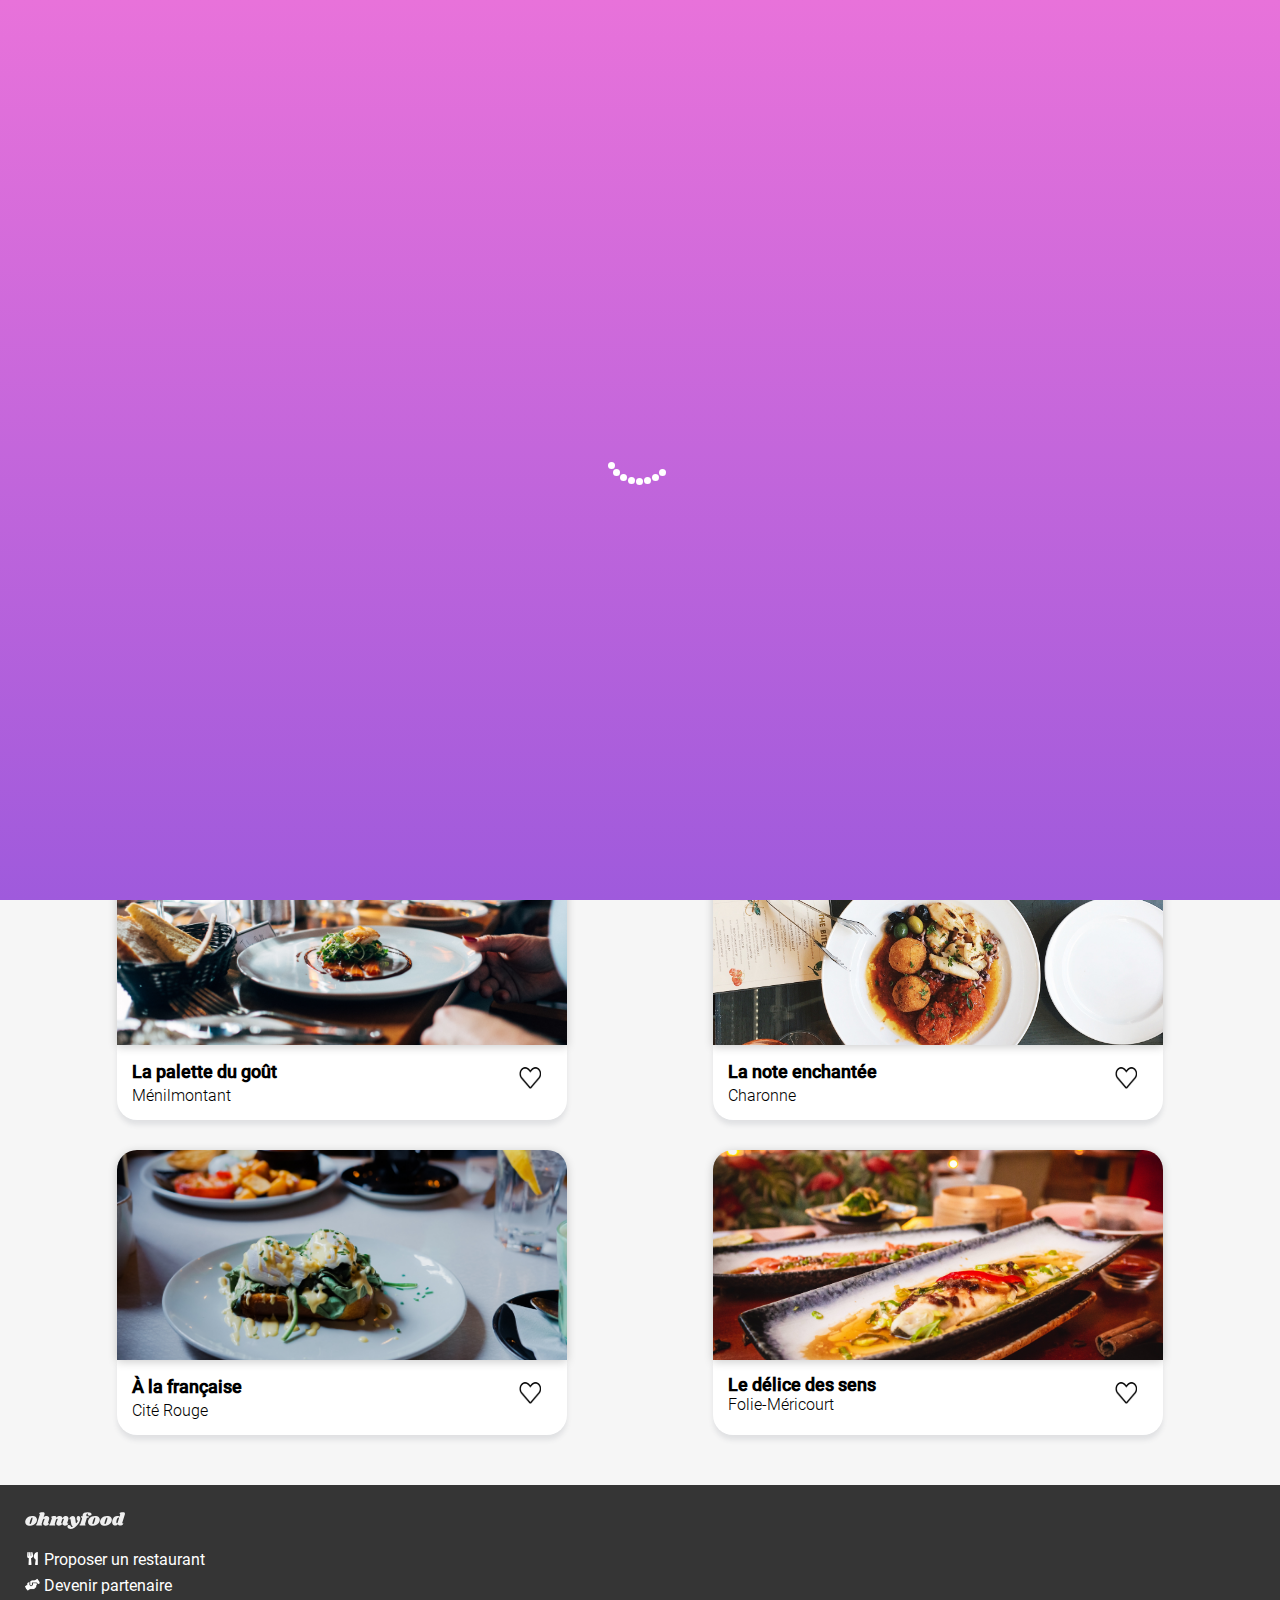
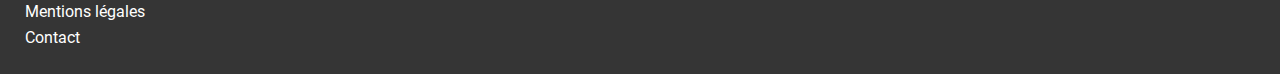
<file: index.html>
<!DOCTYPE html>
<html lang="fr">
<head>
	<title>OhMyFood</title>
	<meta name="viewport" content="width=device-width, initial-scale=1">
	<link rel="stylesheet" href="./css/style.css">
	<link rel="stylesheet" href="https://cdnjs.cloudflare.com/ajax/libs/font-awesome/6.1.2/css/all.min.css">
	<meta charset="UTF-8">

</head>

<body>

    <div class="loader">
        <div class="lds-roller"><div></div><div></div><div></div><div></div><div></div><div></div><div></div><div></div></div>
    </div>

    <div id="bloc_page">
        <header class="header">
            <div class="header_box_logo">
                <img class="header_box_logo_logo" alt="logo_omf" src="./image/logo/ohmyfood.png">
            </div>
            <div class="header_box_position">
                <img class="header_box_position_icon" alt="icon_pin" src="./image/Icon/pin.png">
                <p class="header_box_position_txt regular">
                    Paris, Belleville
                </p>
            </div>
            <div class="header_box_explorer">
                <h1 class="header_box_explorer_title">
                    Réservez le menu qui<br>
                    vous convient
                </h1>
                <p class="header_box_explorer_txt">
                    Découvrez des restaurants d'exception,<br>
                    séléctionnés par nos soins.
                </p>
                <button class="header_box_explorer_button">
                    Explorer nos restaurants
                </button>
            </div>
            <div class="header_box_title">
                <h2 class="header_box_title_title">
                    Fonctionnement
                </h2>
            </div>
            <div class="header_box_nav">
                <nav>
                    <ul>
                        <li>
                            <a class="header_box_nav_icon_phone">
                                <div class="circle">
                                1
                                </div>
                                Choisissez un restaurant
                            </a>
                        </li>
                        <li>
                            <a class="header_box_nav_icon_menu">
                                <div class="circle">
                                2
                                </div>
                                Composez votre menu
                            </a>
                        </li>
                        <li>
                            <a class="header_box_nav_icon_store">
                                <div class="circle">
                                3
                                </div>
                                Dégustez au restaurant
                            </a>
                        </li>
                    </ul>
                </nav>
            </div>
        </header>

        <main class="main_container">
            <article class="main_article">
                <div class="main_article_title">
                    <h2>
                        Restaurants
                    </h2>
                </div>
                <div class="main_article_sections">
                    <section class="section">
                        <a href="./La palette du goût.html">           
                            <div class="section_box_img">
                                <div class="section_box_img_nouveau">
                                    <p class="nouveau_text">
                                        Nouveau
                                    </p>
                                </div>
                                <img class="section_box_img_img" alt="La palette du goût" src="./image/restaurants/jay-wennington-N_Y88TWmGwA-unsplash.jpg">
                            </div>
                        </a>
                            <div class="section_box_description">
                                <div class="section_box_description_txt">
                                    <h3>
                                        La palette du goût
                                    </h3>
                                    <p>
                                        Ménilmontant
                                    </p>
                                </div>
                                <div class="section__box-description--box-picto"></div>
                            </div>
                        </section>
                        <section class="section">
                            <a href="./La note enchantée.html">       
                                <div class="section_box_img">
                                    <div class="section_box_img_nouveau">
                                        <p class="nouveau_text">
                                            Nouveau
                                        </p>
                                    </div>
                                    <img class="section_box_img_img" alt="La palette du goût" src="./image/restaurants/stil-u2Lp8tXIcjw-unsplash.jpg">
                                </div>
                            </a>
                            <div class="section_box_description">
                            <div class="section_box_description_txt">
                            <h3>
                                La note enchantée
                                </h3>
                                <p>
                                    Charonne
                                </p>
                            </div>
                            <div class="section__box-description--box-picto"></div>
                        </div>
                    </section>
                    <section class="section">
                        <a href="./À la française.html">
                            <div class="section_box_img">
                                <img class="section_box_img_img" alt="La palette du goût" src="./image/restaurants/toa-heftiba-DQKerTsQwi0-unsplash.jpg">
                            </div>
                        </a>
                        <div class="section_box_description">
                            <div class="section_box_description_txt">
                                <h3>
                                    À la française
                                </h3>
                                <p>
                                    Cité Rouge
                                </p>
                            </div>
                            <div class="section__box-description--box-picto"></div>
                        </div>
                    </section>
                    <section class="section">
                        <a href="./Le délice des sens.html">
                            <div class="section_box_img">
                                <img class="section_box_img_img" alt="La palette du goût" src="./image/restaurants/louis-hansel-shotsoflouis-qNBGVyOCY8Q-unsplash.jpg">
                            </div>
                        </a>
                    <div class="section_box_description">
                        <div class="section_box-description_txt">
                            <h3>
                            Le délice des sens
                            </h3>
                            <p>
                                Folie-Méricourt
                            </p>
                        </div>
                        <div class="section__box-description--box-picto"></div>
                    </div>
                </section>
                </div>
            </article>
        </main>

        <footer class="footer">
            <div class="footer_box_logo">
                <img class="footer_box_logo_logo" alt="logo" src="./image/logo/ohmyfood@2x.svg">
            </div>
            <nav> 
                <ul class="footer_box_nav_icon">
                    <li>
                        <a href="">
                            <img class="footer_box_nav_icon_picto" alt="pictograme d'une fouchette et d'un couteau" src="./image/Icon/restaurants.png">
                            Proposer un restaurant
                        </a>
                    </li>
                    <li>
                        <a href="">
                            <img class="footer_box_nav_icon_picto" alt="pictogramme d'une poignée de main" src="./image/Icon/partenaires.png">
                            Devenir partenaire
                        </a>
                    </li>
                </ul>
                <ul class="footer_box_nav">
                    <li>
                        <a href="">
                            Mentions légales
                        </a>
                    </li>
                    <li>
                        <a href="mailto:exemple@exemple.com">
                            Contact
                        </a>
                    </li>
                </ul>      
            </nav>
        </footer>
    </div>
</body>
</html>
</file>
<file: css/style.css>
:root {
  --background-color: #fff;
  --primary-color: #9356DC;
  --secondary-color: #FF79DA;
}

@font-face {
  font-family: "Roboto-light";
  src: url(../font/roboto/Roboto-Light.ttf);
}

@font-face {
  font-family: "Roboto-regular";
  src: url(../font/roboto/Roboto-Regular.ttf);
}

@font-face {
  font-family: "Roboto-medium";
  src: url(../font/roboto/Roboto-Medium.ttf);
}

@font-face {
  font-family: "Roboto-bold";
  src: url(../font/roboto/Roboto-Bold.ttf);
}

@font-face {
  font-family: "Shrikhand-regular";
  src: url(../font/Shrikhand/Shrikhand-Regular.ttf);
}

* {
  margin: 0;
  padding: 0;
  text-decoration: none;
  list-style-type: none;
  border: none;
}

body {
  font-family: 'Roboto-regular';
  background-color: var(--background-color);
}

h1, h2 {
  font-size: 1.3em;
}

h3, a {
  font-size: 1.1em;
  font-family: "Roboto-Medium";
}

p {
  overflow: hidden;
  white-space: nowrap;
  text-overflow: ellipsis;
  font-family: 'Roboto-light';
}

span {
  justify-content: flex-end;
  display: flex;
  margin-right: 10px;
  font-family: 'Roboto-bold';
  position: absolute;
  right: 1px;
  bottom: 0;
  font-size: 1em;
}


button{
    padding: 15px;
    margin: 32px 75px 20px 82px;
    border-radius: 999px;
    background: linear-gradient(#e872da, #9f5adc);
    color: white;
    box-shadow: 0px 5px 5px #e0e1e3;
    width: 218px;
    cursor: pointer;
}

button:hover{
  opacity: 0.8;
  box-shadow: 0px 5px 5px #c2c3c5;
}

.header_box_explorer_button {
  margin: 32px 50px 32px 50px;
}

.zone_bouton{
  display: flex;
  justify-content: center;
}

.header_box_logo {
  padding: 22px 0px 13px 0px;
  box-shadow: 0px 5px 5px #e0e1e3;
  position: relative;
  background-color: white;
  display: flex;
  justify-content: center;
}
.header_box_logo_logo {
  width: 164px;
  height: 28px;
}

.header_box_position {
  background-color: #eaeaea;
  font-size: 1em;
  padding: 15px;
  display: flex;
  align-items: center;
  justify-content: center;
  font-family: 'Roboto-regular';
  font-weight: 600;
  }

.header_box_position_icon {
  width: 20px;
  height: 18px;
  margin-right: 11px;
}

.header_box_position_txt {
  margin-right: 32px;
}

.header_box_explorer {
  background: linear-gradient(white, #f6f6f6);
  text-align: center;
  padding-top: 39px;
  align-items: center;
}

.header_box_explorer_txt {
  margin: 12px 0px 0px 0px;
  font-family: "Roboto-light";
  font-weight: 200;
  font-size: 1.1em;
  letter-spacing: 0.05px;
}

.header_box_title {
  margin-top: 40px;
}

.header_box_title_title {
  margin-left: 20px;
}

.header_box_nav ul {
  margin: 26px 0px 0px 20px;
  display: flex;
  justify-content: space-around;
  flex-wrap: wrap;
  flex-direction: column;
}

.header_box_nav_icon_phone {
  background-image: url(../image/Icon/phone.png);
}

.header_box_nav_icon_menu {
  background-image: url(../image/Icon/menu.png);
}

.header_box_nav_icon_store {
  background-image: url(../image/Icon/store.png);
}

.header_box_nav_icon_phone:hover {
  background-image: url(../image/Icon/phone_purple.png);
}

.header_box_nav_icon_menu:hover {
  background-image: url(../image/Icon/menu_purple.png);
}

.header_box_nav_icon_store:hover {
  background-image: url(../image/Icon/store_purple.png);
}

.header_box_nav_icon_phone,
.header_box_nav_icon_menu,
.header_box_nav_icon_store {
  box-shadow: 0px 5px 5px #e0e1e3;
  cursor: pointer;
  width: 322px;
  height: 63px;
  background-repeat: no-repeat;
  background-size: 22px, 20px;
  background-position: right 92% bottom 50%;
  display: flex;
  justify-content: center;
  align-items: center;
  position: relative;
  border-radius: 20px;
  background-color: #f6f6f6;
  margin: 10px auto;
}

.header_box_nav_icon_phone:hover,
.header_box_nav_icon_menu:hover,
.header_box_nav_icon_store:hover {
  background-color: #f5edff;
}

.circle {
  background-color: #9356dc;
  color: white;
  width: 25px;
  height: 25px;
  border-radius: 25px;
  position: absolute;
  left: -10px;
  display: flex;
  justify-content: center;
  align-items: center;
}


/*Main*/

.main_container {
  margin-top: 30px;
  width: 100%;
}

.main_article {
  padding: 55px 0px 50px 0px;
  background-color: #f6f6f6;
}

.main_article_title {
  margin-left: 20px;
  margin-bottom: 22px;
}

.main_article_sections {
  display: flex;
  flex-direction: column;
  flex-wrap: wrap;
  justify-content: center;
  gap: 30px;
  width: 100%;
  max-width: 500px;
  margin: auto;
}

.section {
  margin: 0px 20px 0px 20px;
}

.section_box_img {
  position: relative;
  height: 210px;
  width: 100%;
  position: relative;
  box-shadow: 0 2px 10px rgba(0, 0, 0, 0.2);
  transition: all 450ms ease-out 0s;
  overflow: hidden;
  border-radius: 20px 20px 0px 0px;
  cursor: pointer;
}

.section_box_description {
  box-shadow: 0px 5px 5px #e0e1e3;
  display: flex;
  justify-content: space-between;
  padding: 15px 0px 0px 15px;
  border-radius: 0px 0px 20px 20px;
  height: 60px;
  background-color: white;
}

.section_box_description_txt {
  display: flex;
  flex-direction: column;
  line-height: 24px;
  margin-bottom: 14px;
  color: black;
}

.section_box_img_img {
  position: absolute;
  min-width: 100%;
  min-height: 100%;
  width: 100%;
  height: 100%;
  margin: auto;
  object-fit: cover;
}

.section_box_img_nouveau {
  position: absolute;
  background-color: #99e2d0;
  color: #008766;
  right: 14px;
  top: 14px;
  border-radius: 2px;
  z-index: 2;
}

.nouveau_text {
  font-family: "Roboto-regular";
  font-size: 0.85em;
  margin: 6px 13px 6px 13px;
}

.section__box-description--box-picto {
  background-image: url(../image/Icon/heart.png);
  background-size: 25px 22px;
  margin: 7px 24px 0px 0px;
  width: 25px;
  height: 22px;
  cursor: pointer;
}
.section__box-description--box-picto:hover {
  background-image: url(../image/Icon/heart_pink.png);
  background-size: 25px 22px;
  transition: ease-in-out 1s;
}

/*Footer*/

.footer {
  display: block;
  background-color: #353535;
  padding: 27px 0px 20px 25px;
}

.footer a {
  color: white;
  text-decoration: none;
  font-family: "roboto-regular";
  font-size: 1em;
}
.footer_box_logo_logo {
  width: 100px;
  filter: invert(1);
}

.footer_box_nav_icon {
  margin-top: 17px;
}

.footer_box_nav_icon_picto {
  width: 15px;
}

.footer_box_nav_icon li {
  margin-bottom: 7px;
}
.footer_box_nav li{
  margin-bottom: 7px;
}





/*Pages */

.header_box_logo_arrow {
  position: absolute;
  top: 21px;
  left: 19px;
  width: 24px;
}

.header_image {
  width: 100%;
  position: relative;
  height: 250px;
  object-fit: cover;
}

.main_menu {
  background-color: #f6f6f6;
  border-radius: 30px 30px 0px 0px;
  position: relative;
  top: -35px;
}

.main_menu_box_titre {
  display: flex;
  justify-content: space-between;
}

.main_menu_box_titre_titre {
  font-family: "Shrikhand-regular";
  margin: 32px 0px 0px 20px;
  font-size: 1.75em;
  ;
}

.main_menu_box_titre_heart {
  background-image: url(/image/Icon/heart.png);
  background-size: 25px 22px;
  margin: 38px 22px 0px 0px;
  width: 25px;
  height: 22px;
  cursor: pointer;
}

.main_menu_box_titre_heart:hover {
  background-image: url(/image/Icon/heart_pink.png);
  background-size: 25px 22px;
  transition: ease-in-out 1s;
}


.article_menu_box_titre {
  margin: 29px 0px 0px 15px;
}

.article_menu_box_titre_titre {
  font-family: "Roboto-light";
  font-size: 1em;
  margin-bottom: 5px;
}

.article_menu_box_titre_trait {
  background-color: #99e2d0;
  width: 12%;
  height: 3px;
}

.box_sections_menu {
  display: flex;
  flex-direction: column;
  align-items: center;
  margin: 20px 15px;
  box-sizing: border-box;
}

.anim_section1 {
  animation: animSection 1s;
}

.anim_section2 {
  animation: animSection 1.5s;
}

.anim_section3 {
  animation: animSection 2s;
}

.anim_section4 {
  animation: animSection 2.2s;
}

.anim_section5 {
  animation: animSection 2.4s;
}

.anim_section6 {
  animation: animSection 2.6s;
}

.anim_section7 {
  animation: animSection 2.7s;
}

.anim_section8 {
  animation: animSection 2.8s;
}

.anim_section9 {
  animation: animSection 2.9s;
}

.anim_section10 {
  animation: animSection 3s;
}

@keyframes animSection {
  0% {
    opacity: 0;
    margin-bottom: 40px;
  }

  100% {
    opacity: 1;
  }
}

.box_sections_menu_section {
  width: 100%;
  height: 80px;
  padding-left: 15px;
  margin-bottom: 10px;
  border-radius: 15px;
  box-shadow: 0px 0px 13px #d9dadb;
  background-color: white;
  cursor: pointer;
  display: flex;
  justify-content: flex-end;
  align-items: center;
  overflow: hidden;
}

.box_sections_menu_section .box_sections_menu_section_check,
.box_sections_menu_section .box_sections_menu_section_check_img {
  transition: 0.5s;
}

.box_sections_menu_section:hover .box_sections_menu_section_txt {
  width: calc(100% - 80px);  
}

.box_sections_menu_section:hover .box_sections_menu_section_check {
  width: 80px;
  background-color: #99e2d0;
  opacity: 1;
  
}

.box_sections_menu_section:hover .box_sections_menu_section_check_img {
  opacity: 1;
  animation: rotate 0.5s 1;
}

.box_sections_menu_section_txt {
  display: flex;
  flex-direction: column;
  justify-content: center;
  width: 100%;
  line-height: 25px;
  position: relative;
  text-overflow: ellipsis;
  transition: 0.5s;
}

.box_sections_menu_section_txt h3 {
  overflow: hidden;
  white-space: nowrap;
  text-overflow: ellipsis;
}

.box_sections_menu_description{
  display: flex;
}

.box_sections_menu_description_text{
  width: calc(100% - 30px);
}

.box_sections_menu_description_price{
  width: 30px;
  padding-right: 15px;
  font-family: 'Roboto-bold';
}

.box_sections_menu_section_check {
  border-radius: 0px 15px 15px 0px;
  width: 0;
  height: 100%;
  display: flex;
  justify-content: center;
  align-items: center;
  background-color: #99e2d0;
  transition: 0.3s;
}

.box_sections_menu_section_check_img {
  width: 22px;
  height: 20px;
  opacity: 0;
  transition: 10s; 
}

@keyframes rotate{

  0% {
    transform: rotate(0deg);
  }
  100% {
    transform: rotate(360deg);
  }
  
}

.loader {
  background: linear-gradient(#e872da, #9f5adc);
  height: 100vh;
  width: 100%;
  position: fixed;
  z-index: 9;
  display: flex;
  justify-content: center;
  align-items: center;
  animation: loader 3s forwards ease-out;
}
.loader__logo {
  width: 300px;
}

@keyframes loader {
  0% {
    transform: translateY(0px);
    opacity: 1;
  }
  99% {
    transform: translateY(0px);
    opacity: 0;
  }
  100% {
    transform: translateY(-2000px);
    opacity: 0;
  }
}
.lds-roller {
  display: inline-block;
  position: relative;
  width: 80px;
  height: 80px;
}

.lds-roller div {
  animation: lds-roller 1.2s cubic-bezier(0.5, 0, 0.5, 1) infinite;
  transform-origin: 40px 40px;
}

.lds-roller div:after {
  content: " ";
  display: block;
  position: absolute;
  width: 7px;
  height: 7px;
  border-radius: 50%;
  background: #fff;
  margin: -4px 0 0 -4px;
}

.lds-roller div:nth-child(1) {
  animation-delay: -0.036s;
}

.lds-roller div:nth-child(1):after {
  top: 63px;
  left: 63px;
}

.lds-roller div:nth-child(2) {
  animation-delay: -0.072s;
}

.lds-roller div:nth-child(2):after {
  top: 68px;
  left: 56px;
}

.lds-roller div:nth-child(3) {
  animation-delay: -0.108s;
}

.lds-roller div:nth-child(3):after {
  top: 71px;
  left: 48px;
}

.lds-roller div:nth-child(4) {
  animation-delay: -0.144s;
}

.lds-roller div:nth-child(4):after {
  top: 72px;
  left: 40px;
}

.lds-roller div:nth-child(5) {
  animation-delay: -0.18s;
}

.lds-roller div:nth-child(5):after {
  top: 71px;
  left: 32px;
}

.lds-roller div:nth-child(6) {
  animation-delay: -0.216s;
}

.lds-roller div:nth-child(6):after {
  top: 68px;
  left: 24px;
}

.lds-roller div:nth-child(7) {
  animation-delay: -0.252s;
}

.lds-roller div:nth-child(7):after {
  top: 63px;
  left: 17px;
}

.lds-roller div:nth-child(8) {
  animation-delay: -0.288s;
}

.lds-roller div:nth-child(8):after {
  top: 56px;
  left: 12px;
}

@keyframes lds-roller {
  0% {
    transform: rotate(0deg);
  }
  100% {
    transform: rotate(360deg);
  }
}

/* TABLET */
@media screen and (min-width: 768px) and (max-width: 991px) { 
  .main_article_sections {
    flex-direction: row;
    max-width: none;
    padding: 0 30px;
    box-sizing: border-box;
  }

  .section{
    margin: auto;
    width: calc(50% - 30px);
    box-sizing: border-box;
  }
  .header_image{
  height: 400px;
  object-fit: cover;
  }
  .box_sections_menu_section {
    width: 340px;
    margin-left: 10px;
  }
  .article_menu_box_titre_titre{
    text-align: center;
  }
  .article_menu_box_titre_trait{
    margin-left: 45%;
    width: 10%;
  }
  .box_sections_menu {
    flex-direction: row;
    justify-content: center;
    flex-wrap: wrap;
  }
}

/* PC */
@media screen and (min-width: 992px){
  .main_article_sections {
    max-width: none;
    flex-direction: row;
    justify-content: space-evenly;
  }
  .section{
    margin: unset;
    width: 450px;
  }
  .header_box_nav ul {
    margin: 26px 10px 0px 10px;
    display: flex;
    justify-content: space-around;
    flex-direction: row;
    gap: 30px;
  }
  .header_image {
    height: 500px;
    object-fit: cover;
  }
  .box_sections_menu_section {
    margin: 10px;
    width: 347px;
  }
  .box_sections_menu {
    flex-direction: row;
    justify-content: center;
    flex-wrap: wrap;
  }
  .article_menu_box_titre_titre{
    text-align: center;
  }
  .article_menu_box_titre_trait{
    margin-left: 45%;
    width: 10%;
  }
  .main_article_title {
    text-align: center;
    margin-bottom: 60px;
    font-size: 1.3em;
  }
  .main_article_title {
    text-align: center;
    margin-bottom: 60px;
    font-size: 1.3em;
  }

  .header_box_title {
    text-align: center;
    font-size: 1.3em;
  }

  .header_box_explorer_title {
    margin: 20px;
    font-size: 2em;
  }

  .header_box_explorer_txt {
    margin: 0px;
    font-size: 1.3em;
  }
  .header_box_logo {
    box-shadow: 0px 0px 0px #e0e1e3;
  }
  button, a {
    font-size: 1em;
  }
  .header_box_title {
    margin-top: 70px;
  }
  .main_container {
    margin-top: 50px;
  }
}
</file>
